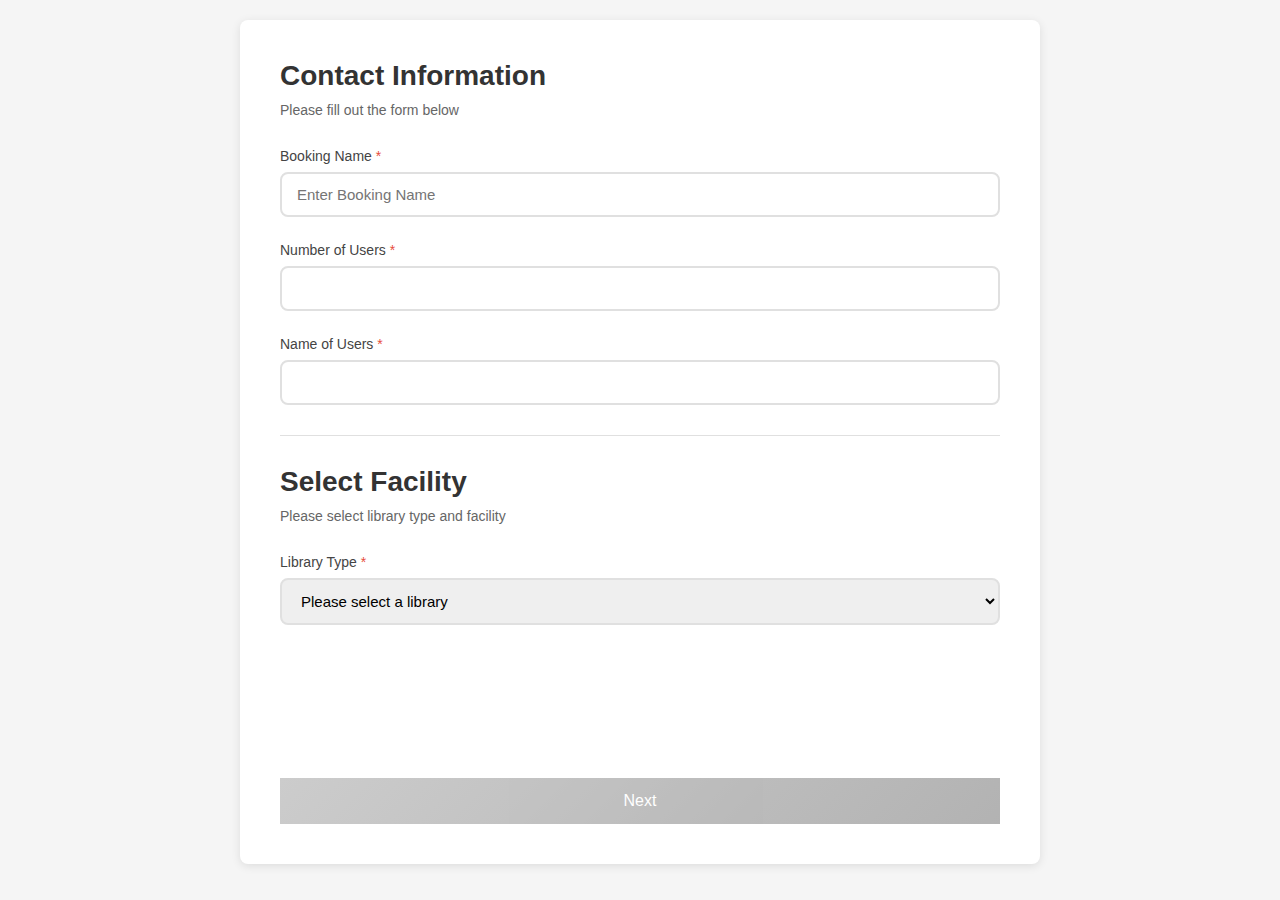
<file: index.html>
<!DOCTYPE html>
<html>
<head>

<style>
* {
    margin: 0;
    padding: 0;
    box-sizing: border-box;
}

html {
    height: 100%;
}

body {
    font-family: 'Segoe UI', Tahoma, Geneva, Verdana, sans-serif;
    min-height: 100%;
    padding: 20px;
    background: #f5f5f5;
}

.form-container {
    background: white;
    padding: 40px;
    width: 100%;
    max-width: 800px;
    margin: 0 auto;
    border-radius: 8px;
    box-shadow: 0 2px 10px rgba(0,0,0,0.1);
}

/* Mobile responsive */
@media (max-width: 768px) {
    body {
        padding: 10px;
    }
    
    .form-container {
        padding: 20px;
    }
    
    h2 {
        font-size: 24px;
    }
}

h2 {
    color: #333;
    margin-bottom: 10px;
    font-size: 28px;
}

.subtitle {
    color: #666;
    margin-bottom: 30px;
    font-size: 14px;
}

.form-group {
    margin-bottom: 25px;
}

label {
    display: block;
    margin-bottom: 8px;
    color: #444;
    font-weight: 500;
    font-size: 14px;
}

.required {
    color: #e74c3c;
}

input, select {
    width: 100%;
    padding: 12px 15px;
    border: 2px solid #e0e0e0;
    border-radius: 8px;
    font-size: 15px;
    transition: all 0.3s ease;
    font-family: inherit;
}

input:focus, select:focus {
    outline: none;
    border-color: #667eea;
    box-shadow: 0 0 0 3px rgba(102, 126, 234, 0.1);
}

input:valid {
    border-color: #27ae60;
}

hr {
    border: none;
    border-top: 1px solid #e0e0e0;
    margin: 30px 0;
}

.note {
    background-color: #fff3cd;
    border: 1px solid #ffeeba;
    padding: 15px;
    border-radius: 5px;
    color: #856404;
    font-size: 14px;
    margin-top: 10px;
    visibility: hidden;
}

input[type="submit"] {
    width: 100%;
    padding: 14px;
    background: linear-gradient(135deg, #667eea 0%, #764ba2 100%);
    color: white;
    border: none;
    border-radius: 8px;
    font-size: 16px;
    font-weight: 600;
    cursor: pointer;
    transition: transform 0.2s ease;
    margin-top: 20px;
}

input[type="submit"]:hover {
    transform: translateY(-2px);
}

input[type="submit"]:active {
    transform: translateY(0);
}

.button-style {
    width: 100%;
    padding: 14px;
    background: linear-gradient(135deg, #667eea 0%, #764ba2 100%);
    outline: none;
    border: none;
    color: #ffffff;
    font-size: 1rem;
    cursor: pointer;
    transition: all 0.3s ease;
}

.button-style:hover {
    transform: translateY(-2px);
    box-shadow: 0 4px 12px rgba(102, 126, 234, 0.4);
}

.button-style:disabled {
    opacity: 0.5;
    cursor: not-allowed;
    background: linear-gradient(135deg, #999 0%, #666 100%);
}

.back-button {
    background: #f5f5f5;
    border: 2px solid #e0e0e0;
    color: #667eea;
    padding: 10px 20px;
    border-radius: 8px;
    font-size: 14px;
    font-weight: 600;
    cursor: pointer;
    transition: all 0.3s ease;
    display: inline-flex;
    align-items: center;
    gap: 8px;
    margin-bottom: 20px;
}

.back-button:hover {
    background: #667eea;
    color: white;
    border-color: #667eea;
    transform: translateX(-3px);
}

.back-button svg {
    width: 18px;
    height: 18px;
}
</style>

</head>
<body>

<div class="form-container">  
  
  <form class="contactForm">

    <div id="bookingUserInfo">
        <h2>Contact Information</h2>
        <p class="subtitle">Please fill out the form below</p>

        <div class="form-group">
        <label for="booking_name">
            Booking Name <span class="required">*</span>
        </label>
            <input 
                    type="text" 
                    id="booking_name" 
                    name="booking_name"
                    placeholder="Enter Booking Name"
                    required
                    >
        </div>

        <div class="form-group">
            <label for="num_users">
                Number of Users <span class="required">*</span>
            </label>
            <input 
                    type="number" 
                    id="num_users" 
                    name="num_users"
                    required
                    >
        </div>

        <div class="form-group">
            <label for="name_users">
                Name of Users <span class="required">*</span>
            </label>
            <input 
                    type="text" 
                    id="name_users" 
                    name="name_users" 
                    required
                    >
            </div>
        
        <hr>
        
        <h2>Select Facility</h2>
        <p class="subtitle">Please select library type and facility</p>
        
        
        <div class="form-group">
        <label for="library">
            Library Type <span class="required">*</span>
        </label>
        <select 
                id="library" 
                name="library"
                onchange="handleLibraryChange(this)"
                required
                >
                <option value="" disabled selected>Please wait...</option>
                
        </select>
        </div>

        <div class="form-group" id="facilityGroup" style="visibility:hidden">
        <label for="facility">
            Facility <span class="required">*</span>
        </label>
            <select 
                id="facility" 
                name="facility"
                onchange="selectFacilityOnChange(this)"
                required
                >        
            </select>
        </div>

        <div class="note" id="noteMessage">
            <!-- message here -->
        </div>

        <button id="nextButton" class="button-style" onclick="onClickNextBTN()" disabled>Next</button>
    </div>

    <div id="timestamp" style="visibility: hidden; display: none;">

        <button class="back-button" onclick="onClickBackBTN()">
            <svg xmlns="http://www.w3.org/2000/svg" fill="none" viewBox="0 0 24 24" stroke="currentColor">
                <path stroke-linecap="round" stroke-linejoin="round" stroke-width="2" d="M10 19l-7-7m0 0l7-7m-7 7h18" />
            </svg>
            Back
        </button>

        <h2>Booking Details</h2>
        <p class="subtitle">Please fill out the form below</p>

        <div class="form-group">
        <label for="date">
            Date <span class="required">*</span>
        </label>
        <input 
                type="date" 
                id="date" 
                name="date" 
                required
                >
        </div>

        <div class="form-group">
        <label for="startTime">
            Start Time <span class="required">*</span>
        </label>
        <input 
                type="time" 
                id="startTime" 
                name="startTime" 
                required
                >
        </div>

        <div class="form-group">
        <label for="endTime">
            End Time <span class="required">*</span>
        </label>
        <input 
                type="time" 
                id="endTime" 
                name="endTime" 
                required
                >
        </div>

        <div class="note" id="bookingNote">
            <!-- Booking notes will appear here -->
        </div>

        <input id="submitBTN" type="submit" disabled>

    </div>

  </form>
  
</div>

</body>

<script>
const libraryAPI            = "https://script.google.com/macros/s/AKfycbw-VYZKX9NYGbRjlKONzbBMjZ9qktK1-U5vifLEQaCtW7Fr8EpG3IYoRe-kZE-Bggiy/exec";
const facilityAPI           = "https://script.google.com/macros/s/AKfycbx9U1kwoU6jxlybJ13ELMahyKgREE2SbwqmMtrID1kwEYg24oGJBkN4IYEFn9zDBC64/exec";
const bookingAPI            = "https://script.google.com/macros/s/AKfycbzJpF-LgUQbxDLp98XWrooXDBKDCgQdcYdozbnYoRU-t0BaX_Rge0fDMRjcZMMLz7A/exec";
const bookingInsertAPI      = "https://script.google.com/macros/s/AKfycbyhME9dWzTA0Cvf1Ni09kgwV3RdKH_DfDEV1CuRtLcu1orlE63E-SqT-l6B3lmVXt1a/exec";

const selectLibraryType     = document.getElementById("library");
const facilityGroup         = document.getElementById("facilityGroup");
const selectFacility        = document.getElementById("facility");
const noteMessage           = document.getElementById("noteMessage");
const bookingNote           = document.getElementById("bookingNote");
const submitBTN             = document.getElementById("submitBTN");

const bookingNameVal        = document.getElementById('booking_name');
const numUsersVal           = document.getElementById('num_users');
const nameUsersVal          = document.getElementById('name_users');

const nextBTN               = document.getElementById("nextButton");
const bookingUserInfoDiv    = document.getElementById("bookingUserInfo");
const timestamp             = document.getElementById("timestamp");

let globalFacilityData      = null;
let globalSelectedFacility  = null;
let globalFetchBookings     = null;
let globalValidationResult  = null;
let globalLibraryData       = null;
let globalSelectedLibrary   = null;

let pollingInterval         = null;
let lastLibraryData         = null;
let lastFacilityData        = null;

function transformOption(library, select) {
    const option = document.createElement("option");
    option.value = library['id'];
    option.textContent = library['name'];
    select.appendChild(option);
}

function addDefaultOption(message, select) {
    const option = document.createElement("option");
    option.value = "";
    option.textContent = message;
    option.disabled = true;
    option.selected = true;
    select.appendChild(option);
}

function addOptions(data, select) {
    data.forEach(library => {
        if (library['status'] === 'available') {
            transformOption(library, select);
        }
    });
}

function updateNextButtonState() {
    if( !nextBTN ) return;

    // Get the actual input elements (the constants at top are the elements themselves)
    const bookingName = bookingNameVal?.value.trim();
    const numUsers = numUsersVal?.value.trim();
    const nameUsers = nameUsersVal?.value.trim();
    const libraryVal = selectLibraryType?.value;
    
    // Check if facility group is visible
    const facilityVisible = facilityGroup && 
        (facilityGroup.style.visibility === 'visible' || 
         getComputedStyle(facilityGroup).visibility === 'visible');
    const facilityVal = selectFacility?.value;

    // All required fields must be filled
    let allFilled = !!(bookingName && numUsers && nameUsers && libraryVal);
    
    // If facility is visible, it must also be selected
    if (facilityVisible) {
        allFilled = allFilled && !!facilityVal;
    }
    
    // Check capacity validation if facility is selected and num_users has value
    if (allFilled && globalSelectedFacility && numUsers) {
        const numUsersInt = parseInt(numUsers);
        const capacity = parseInt(globalSelectedFacility.capacity);
        
        // Disable button if number of users exceeds capacity or is invalid
        if (numUsersInt <= 0 || numUsersInt > capacity) {
            allFilled = false;
        }
    }

    nextBTN.disabled = !allFilled;
}

// Real-time capacity check for the first form
function checkCapacityRealTime() {
    if (!globalSelectedFacility) return;
    
    const numUsersInput = document.getElementById('num_users');
    
    // If note message is visible, update it
    if (noteMessage && noteMessage.style.visibility === 'visible') {
        // Remove any existing warning
        const existingWarning = noteMessage.querySelector('.capacity-warning');
        if (existingWarning) {
            existingWarning.remove();
        }
        
        // Check if there's a value to validate
        if (numUsersInput && numUsersInput.value) {
            const numUsers = parseInt(numUsersInput.value);
            const capacity = parseInt(globalSelectedFacility.capacity);
            
            // Add warning if exceeds capacity
            if (numUsers > capacity) {
                const warningParagraph = document.createElement('p');
                warningParagraph.className = 'capacity-warning';
                warningParagraph.style.marginTop = "8px";
                warningParagraph.style.color = "#e74c3c";
                warningParagraph.style.fontWeight = "600";
                warningParagraph.innerHTML = `<strong>⚠️ Warning:</strong> Number of users (${numUsers}) exceeds capacity (${capacity})!`;
                noteMessage.appendChild(warningParagraph);
            } else if (numUsers > 0) {
                // Show success message when within capacity
                const successParagraph = document.createElement('p');
                successParagraph.className = 'capacity-warning'; // Use same class for easy removal
                successParagraph.style.marginTop = "8px";
                successParagraph.style.color = "#27ae60";
                successParagraph.style.fontWeight = "600";
                successParagraph.innerHTML = `<strong>✓</strong> Number of users (${numUsers}) is within capacity.`;
                noteMessage.appendChild(successParagraph);
            }
        }
    }
}


document.addEventListener("DOMContentLoaded", () => {
    // Initialize button as disabled
    if (nextBTN) {
        nextBTN.disabled = true;
    }

    // Add listeners to all required fields
    if (bookingNameVal) {
        bookingNameVal.addEventListener('input', updateNextButtonState);
        bookingNameVal.addEventListener('change', updateNextButtonState);
    }

    if (numUsersVal) {
        numUsersVal.addEventListener('input', updateNextButtonState);
        numUsersVal.addEventListener('change', updateNextButtonState);
        // Add real-time capacity check
        numUsersVal.addEventListener('input', checkCapacityRealTime);
        numUsersVal.addEventListener('change', checkCapacityRealTime);
    }

    if (nameUsersVal) {
        nameUsersVal.addEventListener('input', updateNextButtonState);
        nameUsersVal.addEventListener('change', updateNextButtonState);
    }

    if (selectLibraryType) {
        selectLibraryType.addEventListener('change', updateNextButtonState);
    }

    if (selectFacility) {
        selectFacility.addEventListener('change', updateNextButtonState);
    }

    // Initial state check
    updateNextButtonState();
});

function onClickNextBTN() {
    bookingUserInfoDiv.style.display = "none";
    bookingUserInfoDiv.style.visibility = "hidden";

    // timestamp div visible
    timestamp.style.display = "block";
    timestamp.style.visibility = "visible";
}

function onClickBackBTN() {
    // Hide timestamp section
    timestamp.style.display = "none";
    timestamp.style.visibility = "hidden";

    // Show booking user info section
    bookingUserInfoDiv.style.display = "block";
    bookingUserInfoDiv.style.visibility = "visible";

    // Clear booking note message
    if (bookingNote) {
        bookingNote.innerHTML = "";
        bookingNote.style.visibility = "hidden";
    }
}

async function loadLibraries() {

    const currentSelection = selectLibraryType.value;

    const handleFetchLibraries = async () => {
        try {
            const response = await fetch(libraryAPI);
            const data = await response.json();
            return data;
        } catch (error) {
            console.error('Error fetching libraries:', error);
            return [];
        }
    }

    const handleFetchBookings = async () => {
        try {
            const response = await fetch(bookingAPI);
            const data = await response.json();
            return data;
        } catch (error) {
            console.error('Error fetching bookings:', error);
            return [];
        }
    }

    let fetchedBookings = await handleFetchBookings();
    globalFetchBookings = fetchedBookings;

    let fetchedLibraries = await handleFetchLibraries();
    globalLibraryData = fetchedLibraries; // Store library data globally

    selectLibraryType.innerHTML = "";
    addDefaultOption("Please select a library", selectLibraryType);

    addOptions(fetchedLibraries, selectLibraryType);

    // Restore selection after repopulating the dropdown
    if (currentSelection) {
        selectLibraryType.value = currentSelection;
        
        // If the previously selected library still exists
        if (selectLibraryType.value === currentSelection) {
            // Make sure facilities are still visible
            if (selectLibraryType.value) {
                facilityGroup.style.visibility = "visible";
            }
        }
    }
}

function handleLibraryChange(selectElement) {
    const selectedValue = selectElement.value;
    
    if (!selectedValue) {
        facilityGroup.style.visibility = "hidden";
        globalSelectedLibrary = null; // Clear selected library
        return;
    }
    
    // Store the selected library data
    if (globalLibraryData) {
        globalSelectedLibrary = globalLibraryData.find(lib => lib.id == selectedValue);
        console.log('Selected library:', globalSelectedLibrary);
    }
    
    loadFacilities(selectedValue);
}

async function loadFacilities(libraryId) {

    const currentFacilityValue = selectFacility.value;

    const handleFetchFacilities = async () => {
        try {
            const response = await fetch(`${facilityAPI}?id=${libraryId}`);
            const data = await response.json();
            return data;
        } catch (error) {
            console.error('Error fetching facilities:', error);
            return [];
        }
    }

    let facilitiesData = await handleFetchFacilities();
    globalFacilityData = facilitiesData;

    selectFacility.innerHTML = "";
    addDefaultOption("Please select a facility", selectFacility);

    addOptions(facilitiesData, selectFacility);

    facilityGroup.style.visibility = "visible";

    // Restore facility selection if it still exists
    if (currentFacilityValue) {
        selectFacility.value = currentFacilityValue;
    }
}

function selectFacilityOnChange(facilityId) {
    const selectedFacilityId = facilityId.value;
    const selectedFacility = globalFacilityData.find(facility => facility['id'] == selectedFacilityId);
    
    globalSelectedFacility = selectedFacility;

    noteMessage.innerHTML = ""; // Clear previous message
    
    // Add facility hours info
    // const hoursParagraph = document.createElement('p');
    // hoursParagraph.textContent = `Note: The selected facility is only open at ${selectedFacility.open_range_time} and temporarily closed on ${selectedFacility.tem_close_time}.`;
    // noteMessage.appendChild(hoursParagraph);
    
    // Add capacity info
    const capacityParagraph = document.createElement('p');
    capacityParagraph.style.marginTop = "8px";
    capacityParagraph.innerHTML = `<strong>Capacity:</strong> Maximum ${selectedFacility.capacity} persons allowed.`;
    noteMessage.appendChild(capacityParagraph);
    
    noteMessage.style.visibility = "visible";
    
    // Trigger real-time capacity check to show dynamic warning/success message
    checkCapacityRealTime();
    
    // Check if date and time are already filled, then re-validate
    const dateInput = document.getElementById("date");
    const startTimeInput = document.getElementById("startTime");
    const endTimeInput = document.getElementById("endTime");
    
    if (dateInput.value && startTimeInput.value && endTimeInput.value) {
        console.log("Facility changed, re-validating booking...");
        triggerValidation();
    }
}

// Real-time update for libraries
function checkLibraryUpdates() {
    fetch(libraryAPI)
        .then(res => res.json())
        .then(data => {
            const newData = JSON.stringify(data);
            
            // Only update if data changed
            if (lastLibraryData !== newData) {
                lastLibraryData = newData;
                console.log('Libraries updated!');
                loadLibraries();
            }
        })
        .catch(error => console.error('Error checking library updates:', error));
}

// Real-time update for facilities (if a library is selected)
function checkFacilityUpdates() {
    const selectedLibrary = selectLibraryType.value;
    
    if (selectedLibrary && facilityGroup.style.visibility === "visible") {
        fetch(`${facilityAPI}?id=${selectedLibrary}`)
            .then(res => res.json())
            .then(data => {
                const newData = JSON.stringify(data);
                
                // Only update if data changed
                if (lastFacilityData !== newData) {
                    lastFacilityData = newData;
                    console.log('Facilities updated!');
                    loadFacilities(selectedLibrary);
                }
            })
            .catch(error => console.error('Error checking facility updates:', error));
    }
}

// Start real-time updates
function startRealTimeUpdates() {
    // Check for updates every 5 seconds
    pollingInterval = setInterval(() => {
        checkLibraryUpdates();
        checkFacilityUpdates();
    }, 5000); // 5000ms = 5 seconds
    
    console.log('Real-time updates started (every 5 seconds)');
}

// Stop real-time updates
function stopRealTimeUpdates() {
    if (pollingInterval) {
        clearInterval(pollingInterval);
        pollingInterval = null;
        console.log('Real-time updates stopped');
    }
}

// Smart polling - pause when tab is hidden
document.addEventListener('visibilitychange', () => {
    if (document.hidden) {
        console.log('Tab hidden - pausing updates');
        stopRealTimeUpdates();
    } else {
        console.log('Tab visible - resuming updates');
        checkLibraryUpdates(); // Check immediately
        checkFacilityUpdates(); // Check immediately
        startRealTimeUpdates(); // Resume polling
    }
});

// Initialize on page load
loadLibraries();
startRealTimeUpdates();

// Cleanup when page unloads
window.addEventListener('beforeunload', () => {
    stopRealTimeUpdates();
});

// ============================================
// BOOKING VALIDATION FUNCTIONS
// ============================================

// Convert 24-hour format to 12-hour format with AM/PM
function convertTo12Hour(timeStr) {
    if (!timeStr || timeStr.indexOf(':') === -1) return '';
    
    let [hours, minutes] = timeStr.split(':').map(Number);
    
    const period = hours >= 12 ? 'PM' : 'AM';
    
    // Convert hours from 24-hour to 12-hour format
    if (hours > 12) hours -= 12;
    if (hours === 0) hours = 12;
    
    return `${hours}:${minutes.toString().padStart(2, '0')} ${period}`;
}

// Convert 12-hour format with AM/PM to 24-hour format
function convertTo24Hour(timeStr) {
    console.log("Converting to 24h:", timeStr);
    
    // Handle edge cases
    if (!timeStr || !timeStr.includes(' ')) {
        console.error("Invalid time format:", timeStr);
        return "00:00"; // Default value
    }
    
    // Convert "9:00 AM" format to "09:00" format
    const [time, period] = timeStr.split(' ');
    
    if (!time || !period) {
        console.error("Failed to split time and period:", timeStr);
        return "00:00";
    }
    
    let [hours, minutes] = time.split(':').map(Number);
    
    if (isNaN(hours) || isNaN(minutes)) {
        console.error("Invalid hours or minutes:", hours, minutes);
        return "00:00";
    }
    
    if (period === 'PM' && hours < 12) hours += 12;
    if (period === 'AM' && hours === 12) hours = 0;
    
    const result = `${hours.toString().padStart(2, '0')}:${minutes.toString().padStart(2, '0')}`;
    console.log("Converted result:", result);
    
    return result;
}

// Convert booking time format (handles "1:00:00 PM" format)
function convertBookingTimeFormat(timeStr) {
    if (!timeStr) return '';
    
    console.log("Converting booking time format:", timeStr);
    
    // Handle "1:00:00 PM" format - extract hours, minutes and period
    const timeMatch = timeStr.match(/(\d+):(\d+)(?::(\d+))?\s+([AP]M)/i);
    if (timeMatch) {
        let [_, hours, minutes, __, period] = timeMatch;
        hours = parseInt(hours);
        
        // Convert to 24-hour format
        if (period.toUpperCase() === 'PM' && hours < 12) hours += 12;
        if (period.toUpperCase() === 'AM' && hours === 12) hours = 0;
        
        return `${hours.toString().padStart(2, '0')}:${minutes.padStart(2, '0')}`;
    }
    
    return timeStr;
}

// Extract time from various formats (ISO, 12-hour, 24-hour)
function extractTimeFromAny(timeStr) {
    // Handle ISO date string format
    if (timeStr && timeStr.includes('T')) {
        try {
            const date = new Date(timeStr);
            if (!isNaN(date.getTime())) {
                // Use local time instead of UTC to avoid timezone issues
                return `${String(date.getHours()).padStart(2, '0')}:${String(date.getMinutes()).padStart(2, '0')}`;
            }
        } catch (e) {
            console.error("Failed to parse ISO date:", timeStr);
        }
    }
    
    // Handle 12-hour clock format (1:00:00 PM)
    if (timeStr && (timeStr.includes('AM') || timeStr.includes('PM'))) {
        return convertBookingTimeFormat(timeStr);
    }
    
    // Already in 24h format or unknown format
    return timeStr;
}

// Normalize date format to YYYY-MM-DD
function normalizeDateFormat(dateStr) {
    if (!dateStr) return "";
    
    try {
        // Handle ISO datetime format (2025-10-19T16:00:00.000Z)
        if (dateStr.includes('T')) {
            const date = new Date(dateStr);
            if (!isNaN(date.getTime())) {
                // Extract just the date part in local timezone
                const year = date.getFullYear();
                const month = String(date.getMonth() + 1).padStart(2, '0');
                const day = String(date.getDate()).padStart(2, '0');
                return `${year}-${month}-${day}`;
            }
        }
        
        // Handle MM/DD/YYYY format
        if (dateStr.includes('/')) {
            const [month, day, year] = dateStr.split('/');
            return `${year}-${month.padStart(2, '0')}-${day.padStart(2, '0')}`;
        }
        // Already in YYYY-MM-DD format
        else if (dateStr.includes('-') && !dateStr.includes('T')) {
            return dateStr;
        }
        
        // Unknown format, try to parse as date
        const date = new Date(dateStr);
        if (!isNaN(date.getTime())) {
            const year = date.getFullYear();
            const month = String(date.getMonth() + 1).padStart(2, '0');
            const day = String(date.getDate()).padStart(2, '0');
            return `${year}-${month}-${day}`;
        }
    } catch (e) {
        console.error("Error normalizing date:", e);
    }
    
    return dateStr; // Return original if we can't parse
}

// Convert time string to minutes since midnight for comparison
function convertTimeToMinutes(timeStr) {
    if (!timeStr || timeStr.indexOf(':') === -1) return 0;
    
    const [hours, minutes] = timeStr.split(':').map(Number);
    return (hours * 60) + minutes;
}

// Check if two time periods overlap
function isTimeOverlap(existingStart, existingEnd, newStart, newEnd) {
    // Convert all times to minutes since midnight for proper comparison
    const existingStartMinutes = convertTimeToMinutes(existingStart);
    const existingEndMinutes = convertTimeToMinutes(existingEnd);
    const newStartMinutes = convertTimeToMinutes(newStart);
    const newEndMinutes = convertTimeToMinutes(newEnd);
    
    console.log("Time comparison in minutes:", {
        "Existing booking": `${existingStartMinutes}-${existingEndMinutes}`,
        "New booking": `${newStartMinutes}-${newEndMinutes}`,
        "newStartMinutes < existingEndMinutes": newStartMinutes < existingEndMinutes,
        "newEndMinutes > existingStartMinutes": newEndMinutes > existingStartMinutes
    });
    
    // Check for overlap using numeric comparison
    // Two time periods overlap if: newStart < existingEnd AND newEnd > existingStart
    const hasOverlap = (newStartMinutes < existingEndMinutes && newEndMinutes > existingStartMinutes);
    
    console.log("Has overlap:", hasOverlap);
    
    return hasOverlap;
}

// Check if booking is within facility operating hours
function checkFacilityHours(date, startTime, endTime) {
    // Parse facility operating hours
    const facilityHours = globalSelectedFacility.open_range_time;
    
    // Example format: "9:00 AM - 5:00 PM"
    const [facilityOpen, facilityClose] = facilityHours.split(' - ');
    
    // Convert to 24-hour format for comparison
    const facilityOpenTime = convertTo24Hour(facilityOpen);
    const facilityCloseTime = convertTo24Hour(facilityClose);
    
    if (startTime < facilityOpenTime) {
        return { 
            valid: false, 
            message: `Booking starts before facility opening time (${facilityOpen})` 
        };
    }
    
    if (endTime > facilityCloseTime) {
        return { 
            valid: false, 
            message: `Booking ends after facility closing time (${facilityClose})` 
        };
    }
    
    if (startTime >= endTime) {
        return {
            valid: false,
            message: "End time must be after start time"
        };
    }
    
    return { valid: true };
}

// Check if booking overlaps with temporary closure time
function checkTemporaryClosure(date, startTime, endTime) {
    // Parse temporary closure times
    const closureTimeRange = globalSelectedFacility.tem_close_time;
    
    // Example: "10:00 AM - 1:00 PM"
    const [closureStart, closureEnd] = closureTimeRange.split(' - ');
    
    // Convert to 24-hour format
    const closureStartTime = convertTo24Hour(closureStart);
    const closureEndTime = convertTo24Hour(closureEnd);
    
    // Check if booking overlaps with closure time
    if (isTimeOverlap(closureStartTime, closureEndTime, startTime, endTime)) {
        return {
            valid: false,
            message: `Facility is temporarily closed from ${closureStart} to ${closureEnd}`
        };
    }
    
    return { valid: true };
}

// Check for conflicts with existing bookings
function checkBookingConflicts(date, startTime, endTime) {
    console.log("Checking conflicts with data:", globalFetchBookings);
    
    if (!globalFetchBookings || !globalFetchBookings.length) {
        return { valid: true };
    }
    
    // Filter bookings for the same facility and date
    const conflictingBookings = globalFetchBookings.filter(booking => {
        const facilityId = booking.facility_id;
        const bookingDate = booking.date;
        const bookingStartTime = booking.start_time;
        const bookingEndTime = booking.end_time;
        
        // Normalize dates for comparison (MM/DD/YYYY vs YYYY-MM-DD)
        const normalizedBookingDate = normalizeDateFormat(bookingDate);
        const normalizedInputDate = normalizeDateFormat(date);
        
        console.log("Date comparison:", {
            "API date": bookingDate,
            "Input date": date,
            "Normalized API date": normalizedBookingDate,
            "Normalized input date": normalizedInputDate,
            "Same date?": normalizedBookingDate === normalizedInputDate
        });
        
        // Extract times from various formats
        const apiStartTime = extractTimeFromAny(bookingStartTime);
        const apiEndTime = extractTimeFromAny(bookingEndTime);
        
        // Convert to 12-hour format for display
        const apiStart12h = convertTo12Hour(apiStartTime);
        const apiEnd12h = convertTo12Hour(apiEndTime);
        const newStart12h = convertTo12Hour(startTime);
        const newEnd12h = convertTo12Hour(endTime);
        
        console.log("Time comparison:", {
            "API times (24h)": `${apiStartTime}-${apiEndTime}`,
            "Input times (24h)": `${startTime}-${endTime}`,
            "API times (12h)": `${apiStart12h}-${apiEnd12h}`,
            "Input times (12h)": `${newStart12h}-${newEnd12h}`
        });
        
        const sameFacility = facilityId == globalSelectedFacility.id;
        const sameDate = normalizedBookingDate === normalizedInputDate;
        const timeOverlaps = isTimeOverlap(apiStartTime, apiEndTime, startTime, endTime);
        
        console.log("=== CONFLICT CHECK RESULTS ===");
        console.log(`Same facility: ${sameFacility} (${facilityId} == ${globalSelectedFacility.id})`);
        console.log(`Same date: ${sameDate} (${normalizedBookingDate} === ${normalizedInputDate})`);
        console.log(`Time overlaps: ${timeOverlaps}`);
        console.log(`Overall match: ${sameFacility && sameDate && timeOverlaps}`);
        console.log("==============================");
        
        return sameFacility && sameDate && timeOverlaps;
    });
    
    console.log("Found conflicts:", conflictingBookings);
    console.log("Number of conflicts:", conflictingBookings.length);
    
    if (conflictingBookings.length > 0) {
        return {
            valid: false,
            message: `Time slot conflicts with existing booking(s)`
        };
    }
    
    return { valid: true };
}

// Check if booking is on weekend and library allows weekend bookings
function checkWeekendAvailability(date) {
    if (!globalSelectedLibrary) {
        return { valid: true }; // If no library selected, skip check
    }
    
    // Parse the selected date
    const selectedDate = new Date(date);
    const dayOfWeek = selectedDate.getDay(); // 0 = Sunday, 6 = Saturday
    
    // Check if selected date is Saturday (6) or Sunday (0)
    const isWeekend = (dayOfWeek === 0 || dayOfWeek === 6);
    
    if (isWeekend) {
        // Check library's weekend_availability
        const weekendAvailable = globalSelectedLibrary.weekend_availability;
        
        console.log('Weekend check:', {
            date: date,
            dayOfWeek: dayOfWeek,
            isWeekend: isWeekend,
            libraryWeekendAvailability: weekendAvailable
        });
        
        if (weekendAvailable === 'unavailable') {
            return {
                valid: false,
                message: `${globalSelectedLibrary.name} is not available on weekends. Please select a weekday.`
            };
        }
    }
    
    return { valid: true };
}

// Check if number of users exceeds facility capacity
function checkFacilityCapacity() {
    if (!globalSelectedFacility) {
        return { valid: true }; // If no facility selected, skip check
    }
    
    // Get the number of users input
    const numUsersInput = document.getElementById('num_users');
    if (!numUsersInput || !numUsersInput.value) {
        return { valid: true }; // If no value entered, skip check
    }
    
    const numUsers = parseInt(numUsersInput.value);
    const facilityCapacity = parseInt(globalSelectedFacility.capacity);
    
    console.log('Capacity check:', {
        numUsers: numUsers,
        facilityCapacity: facilityCapacity,
        facilityName: globalSelectedFacility.name,
        exceeds: numUsers > facilityCapacity
    });
    
    if (numUsers > facilityCapacity) {
        return {
            valid: false,
            message: `Number of users (${numUsers}) exceeds the capacity of ${globalSelectedFacility.name} (${facilityCapacity} persons). Please reduce the number of users or select a different facility.`
        };
    }
    
    if (numUsers <= 0) {
        return {
            valid: false,
            message: `Number of users must be at least 1.`
        };
    }
    
    return { valid: true };
}

// Main validation function
function validateBookingTime() {
    if (!globalSelectedFacility) return { valid: false, message: "Please select a facility first" };
    
    const dateInput = document.getElementById("date");
    const startTimeInput = document.getElementById("startTime");
    const endTimeInput = document.getElementById("endTime");
    
    if (!dateInput.value || !startTimeInput.value || !endTimeInput.value) {
        return { valid: false, message: "Please select date and time" };
    }
    
    // Parse inputs
    const selectedDate = dateInput.value;
    const startTime = startTimeInput.value;
    const endTime = endTimeInput.value;
    
    // 1. Check facility capacity
    const capacityCheck = checkFacilityCapacity();
    if (!capacityCheck.valid) return capacityCheck;
    
    // 2. Check weekend availability
    const weekendCheck = checkWeekendAvailability(selectedDate);
    if (!weekendCheck.valid) return weekendCheck;
    
    // 3. Check facility operating hours
    const validHours = checkFacilityHours(selectedDate, startTime, endTime);
    if (!validHours.valid) return validHours;
    
    // 4. Check temporary closures
    const notClosed = checkTemporaryClosure(selectedDate, startTime, endTime);
    if (!notClosed.valid) return notClosed;
    
    // 5. Check for conflicts with existing bookings
    const noConflicts = checkBookingConflicts(selectedDate, startTime, endTime);
    if (!noConflicts.valid) return noConflicts;
    
    return { valid: true, message: "Booking time is available" };
}

// Refresh booking data from API
async function refreshBookingData() {
    try {
        const response = await fetch(bookingAPI);
        const data = await response.json();
        globalFetchBookings = data;
        console.log("Booking data refreshed:", data);
    } catch (error) {
        console.error('Error refreshing booking data:', error);
    }
}

// Global validation trigger function that can be called from anywhere
async function triggerValidation() {
    const dateInput = document.getElementById("date");
    const startTimeInput = document.getElementById("startTime");
    const endTimeInput = document.getElementById("endTime");
    
    console.log("=== VALIDATION TRIGGERED ===");
    console.log("Current facility:", globalSelectedFacility);
    console.log("Date value:", dateInput.value);
    console.log("Start time value:", startTimeInput.value);
    console.log("End time value:", endTimeInput.value);
    
    // Refresh booking data first
    await refreshBookingData();
    
    // Only validate if all required fields are filled
    if (globalSelectedFacility && dateInput.value && startTimeInput.value && endTimeInput.value) {
        console.log("All fields filled, running validation...");
        const result = validateBookingTime();
        
        console.log("Validation result:", result);
        
        // Display validation message
        bookingNote.innerHTML = "";
        const paragraph = document.createElement('p');
        
        // Format message with 12-hour times if it contains time values
        let message = result.message;
        
        // Convert any 24-hour times in the message to 12-hour format
        const timeRegex = /\b([01]?[0-9]|2[0-3]):([0-5][0-9])\b/g;
        message = message.replace(timeRegex, match => convertTo12Hour(match));
        
        paragraph.textContent = message;
        
        if (!result.valid) {
            paragraph.style.color = "#e74c3c";  // Red for errors
        } else {
            paragraph.style.color = "#27ae60";  // Green for success
        }
        
        bookingNote.appendChild(paragraph);
        bookingNote.style.visibility = "visible";

        if (result.valid) {
            submitBTN.disabled = false;
        } else {
            submitBTN.disabled = true;
        }
        
        globalValidationResult = result.valid;
        return result.valid;
    } else {
        console.log("Validation skipped - missing required fields");
    }
    return false;
}

// Setup validation listeners
function setupValidationListeners() {
    const dateInput = document.getElementById("date");
    const startTimeInput = document.getElementById("startTime");
    const endTimeInput = document.getElementById("endTime");
    
    console.log("Setting up validation listeners...");
    console.log("Date input:", dateInput);
    console.log("Start time input:", startTimeInput);
    console.log("End time input:", endTimeInput);
    
    // Attach listeners to call the global triggerValidation function
    console.log("Attaching event listeners...");
    dateInput.addEventListener('change', triggerValidation);
    startTimeInput.addEventListener('change', triggerValidation);
    endTimeInput.addEventListener('change', triggerValidation);
    
    console.log("Validation listeners setup complete");
}

// Initialize validation listeners after page loads
window.addEventListener('DOMContentLoaded', () => {
    console.log("DOM Content Loaded - initializing validation");
    setupValidationListeners();
});

// Form submission handler with fetch API
document.querySelector('form').addEventListener('submit', async function(e) {
    console.log("Form submit triggered");
    e.preventDefault();  // Prevent default submission
    
    // Refresh booking data and validate before submission
    const isValid = globalValidationResult !== null ? globalValidationResult : await validateBookingTime();
    console.log("Form validation result:", isValid);
    
    if (isValid) {
        console.log("Validation passed, submitting form...");
        
        // Show loading state
        submitBTN.disabled = true;
        submitBTN.value = "Submitting...";
        
        try {
            // Collect form data
            const formData = new FormData(this);
            const formDataObj = {};

            console.log("Collected FormData:", Array.from(formData.entries()));
            
            // Convert FormData to URL params (which works better with Google Apps Script)
            formData.forEach((value, key) => {
                // Handle multiple values for same key (like time inputs)
                if (formDataObj[key]) {
                    if (!Array.isArray(formDataObj[key])) {
                        formDataObj[key] = [formDataObj[key]];
                    }
                    formDataObj[key].push(value);
                } else {
                    formDataObj[key] = value;
                }
            });
            
            // Add facility ID
            if (globalSelectedFacility) {
                formDataObj.facilityId = globalSelectedFacility.id;
            }

            console.log("Form data to submit:", formDataObj);
            
            // Build URL with query params (works better than POST body for Google Apps Script)
            let url = new URL(bookingInsertAPI);
            Object.keys(formDataObj).forEach(key => {
                if (Array.isArray(formDataObj[key])) {
                    formDataObj[key].forEach(value => {
                        url.searchParams.append(key, value);
                    });
                } else {
                    url.searchParams.append(key, formDataObj[key]);
                }
            });
            
            console.log("Submitting to URL:", url.toString());
            
            // Send as GET request with params (more reliable with Google Apps Script)
            const response = await fetch(url.toString());
            const result = await response.json();
            
            console.log("Response from server:", result);
            
            if (result.success) {
                // Show success message
                bookingNote.innerHTML = `<p style='color: #27ae60'>Booking successful! Reference: ${result.reference || 'N/A'}</p>`;
                this.reset(); // Reset form
                facilityGroup.style.visibility = "hidden";
                submitBTN.disabled = true; // Disable submit until new form filled
            } else {
                // Show error message
                bookingNote.innerHTML = `<p style='color: #e74c3c'>Booking failed: ${result.message || 'Unknown error'}</p>`;
                submitBTN.disabled = false; // Allow retry
            }
        } catch (error) {
            console.error('Error submitting form:', error);
            bookingNote.innerHTML = "<p style='color: #e74c3c'>Error submitting form. Please try again.</p>";
            submitBTN.disabled = false; // Allow retry
        } finally {
            bookingNote.style.visibility = "visible";
            submitBTN.value = "Submit"; // Reset button text
        }
    } else {
        console.log("Validation failed, form not submitted");
    }
});

</script>
</html>
</file>
